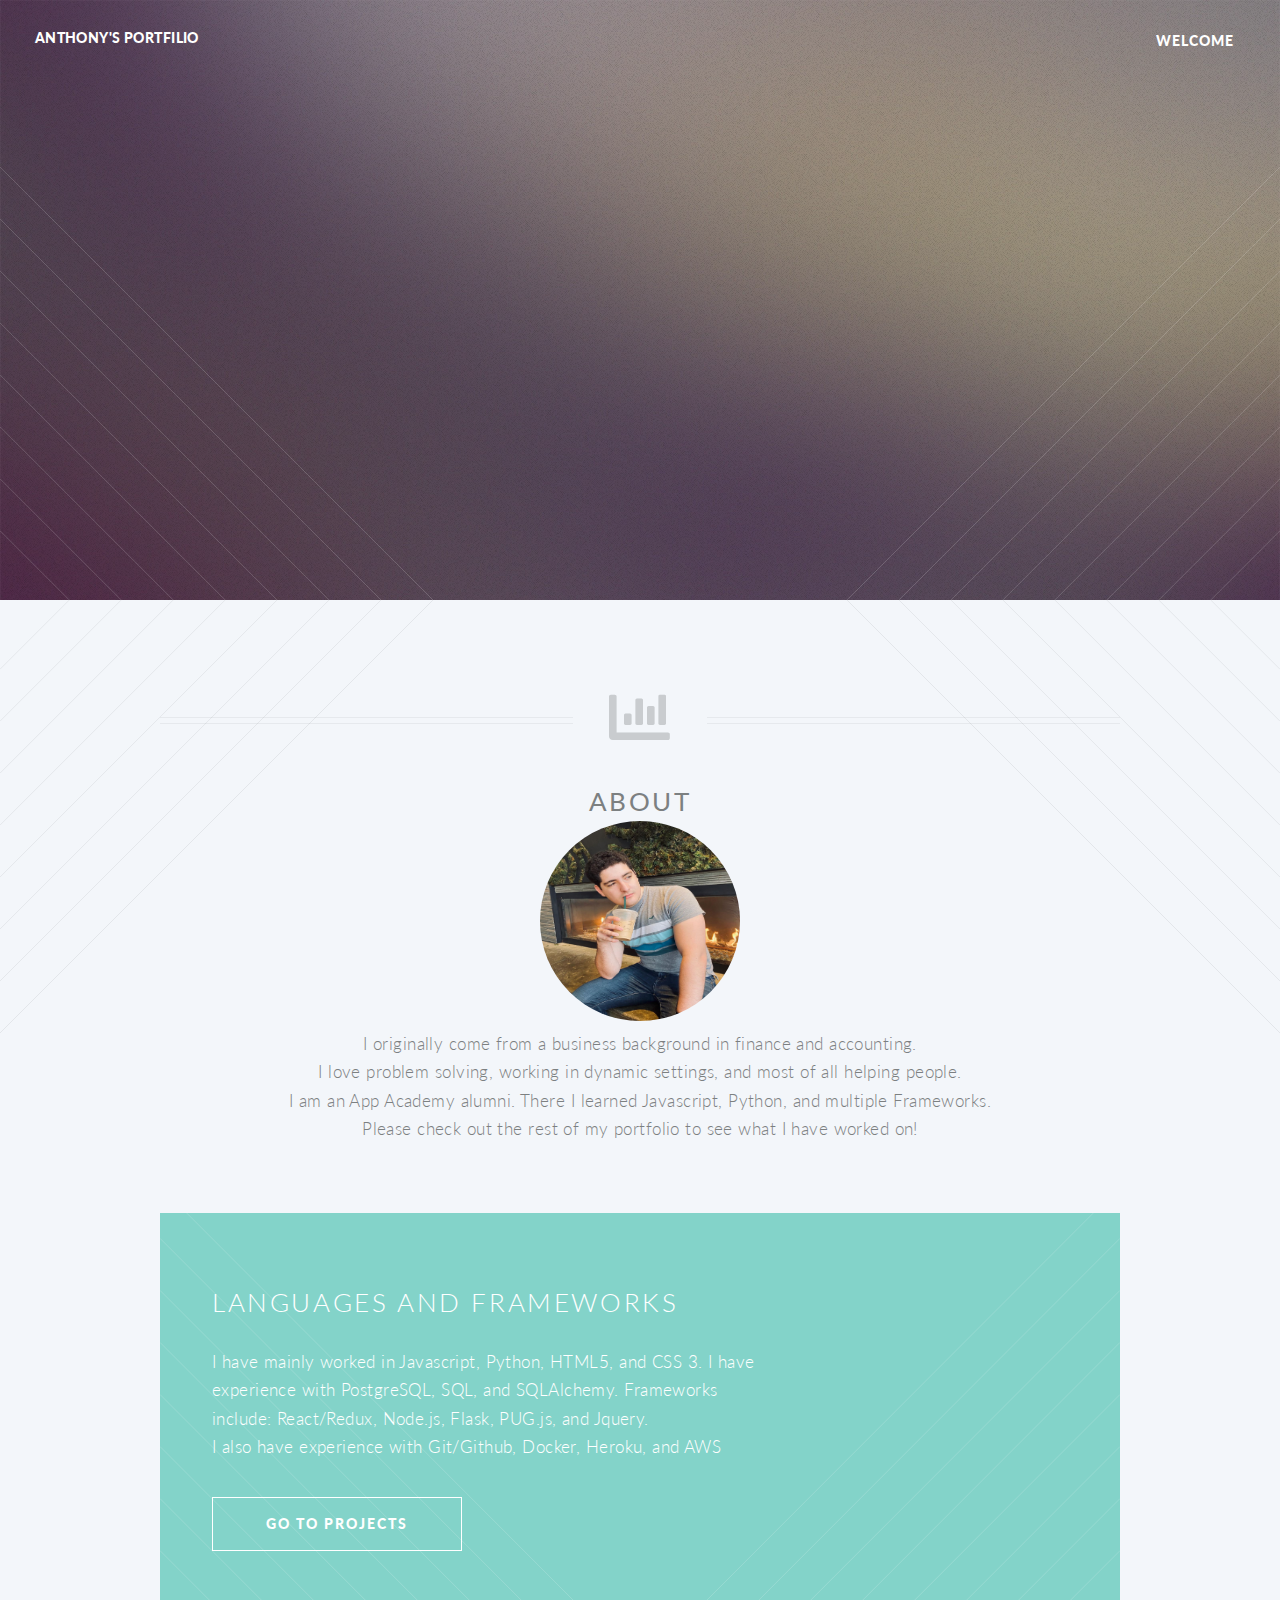
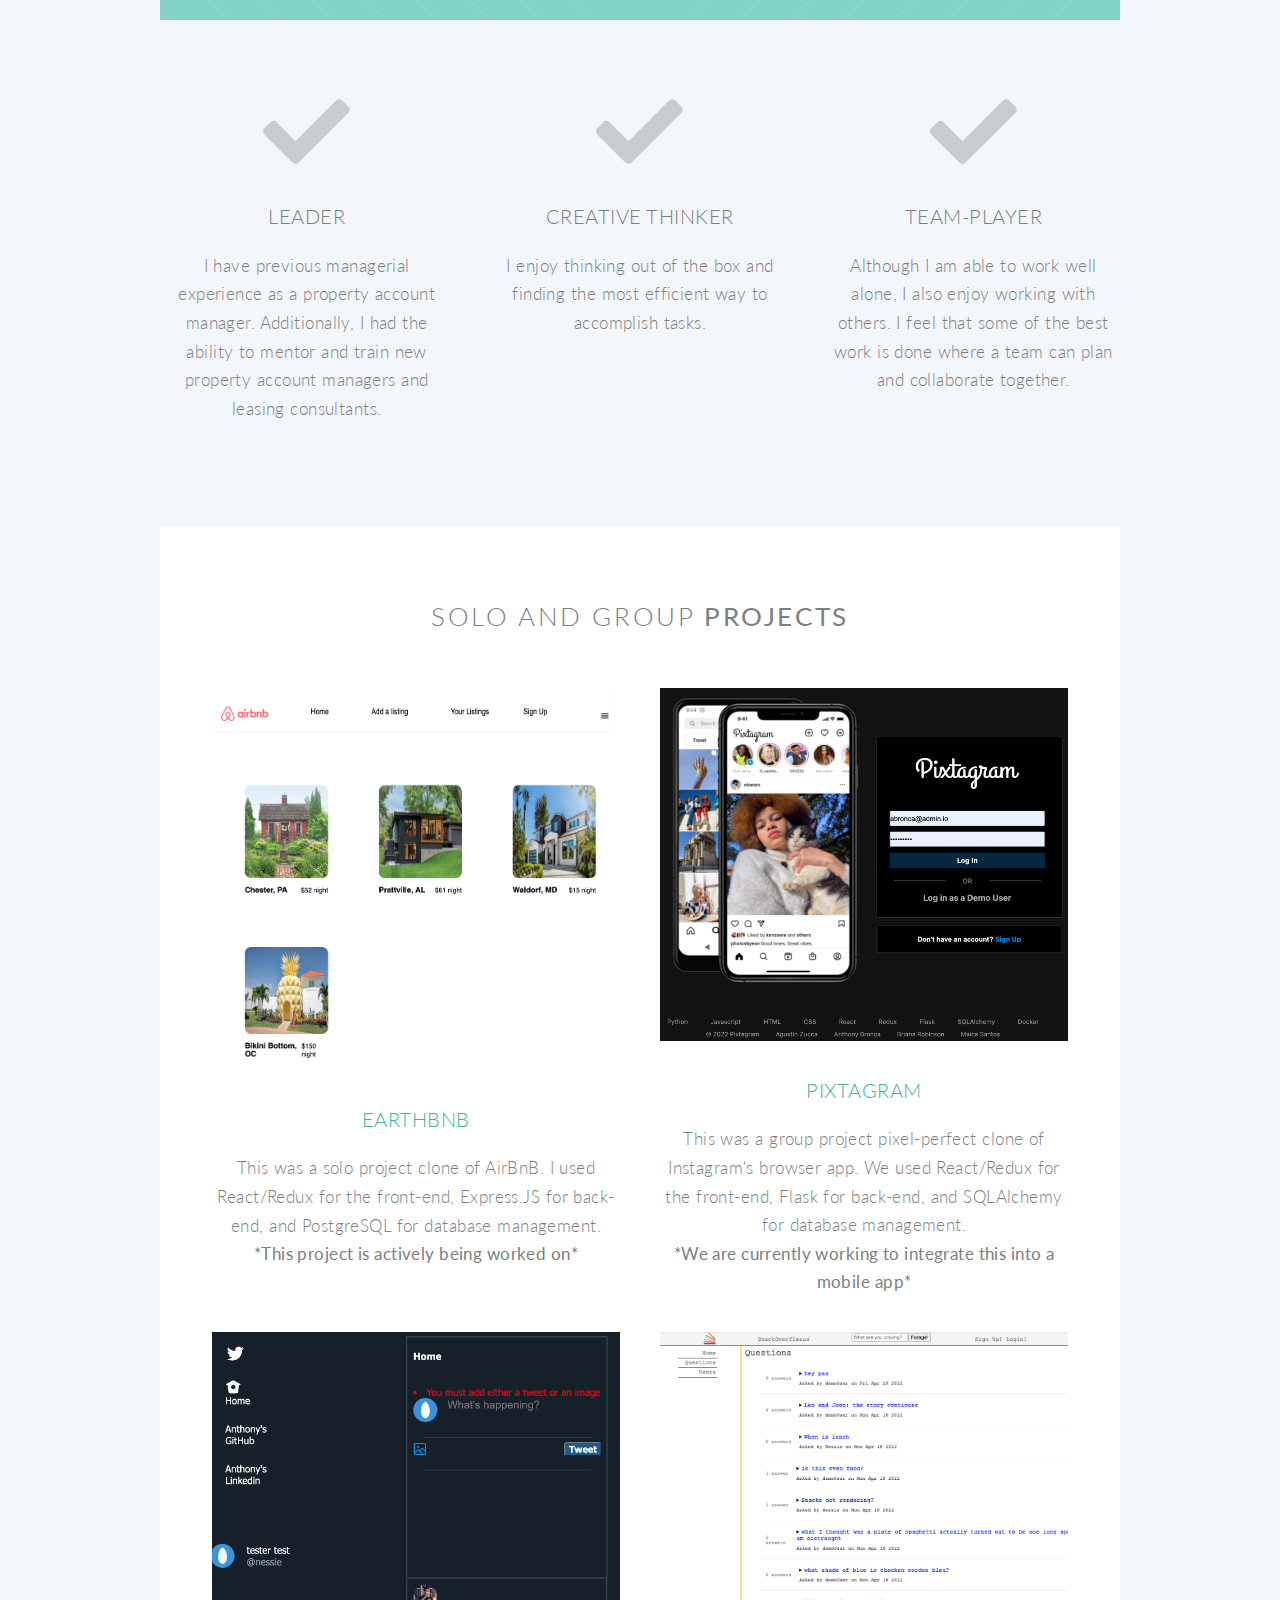
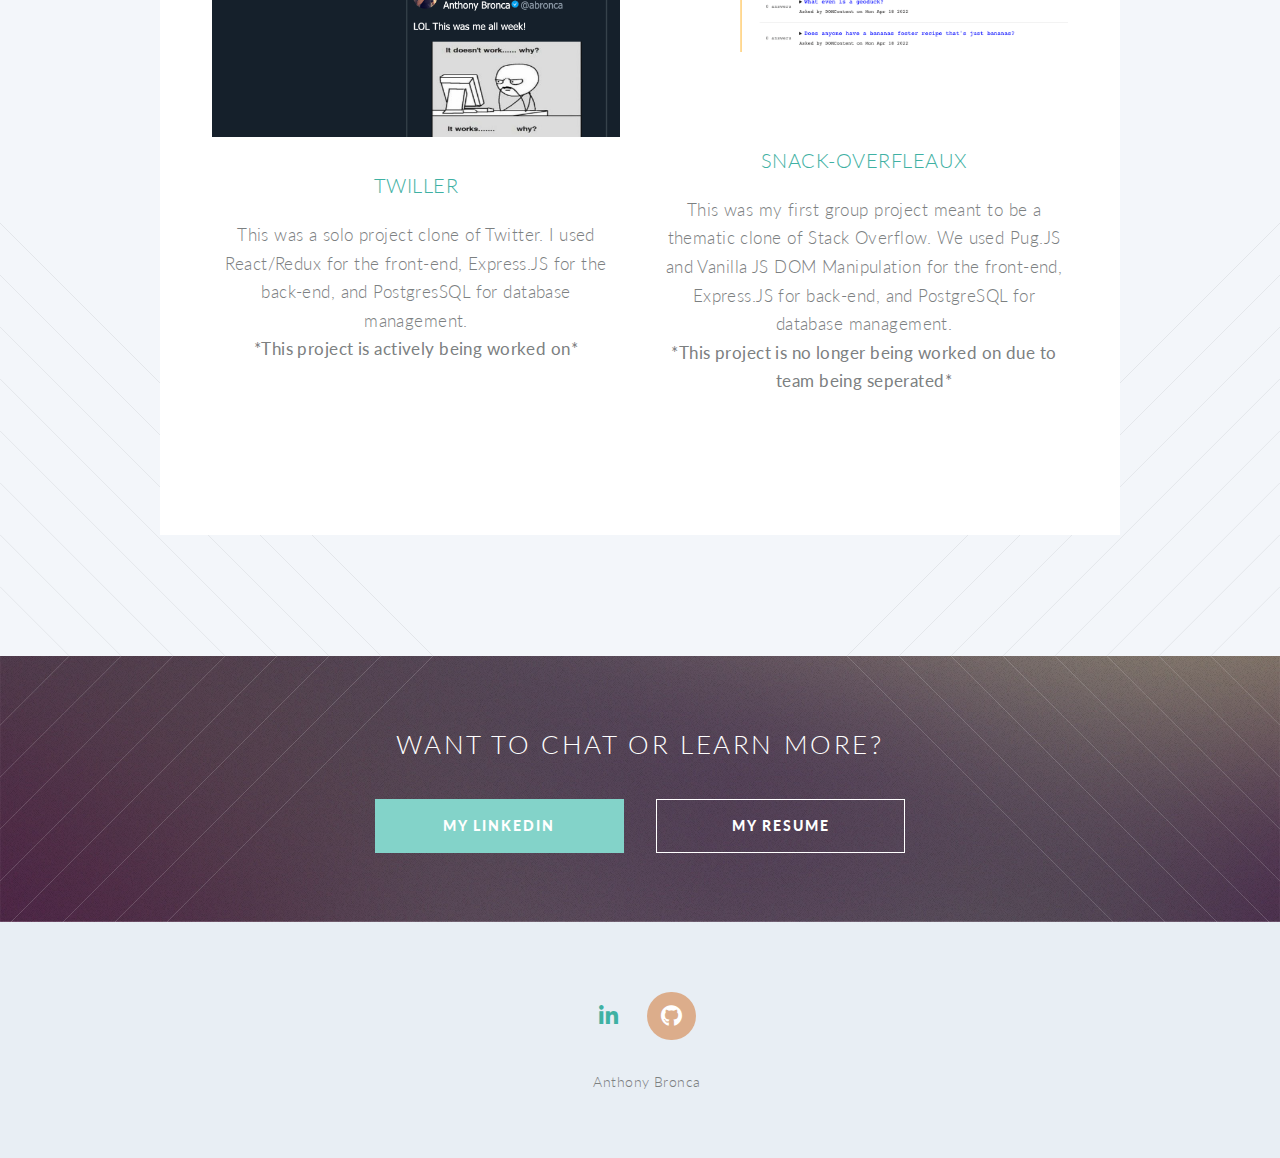
<file: index.html>
<!DOCTYPE HTML>
<!--
	Twenty by HTML5 UP
	html5up.net | @ajlkn
	Free for personal and commercial use under the CCA 3.0 license (html5up.net/license)
-->
<html lang="en">
	<head>
		<title>Anthony Bronca</title>
		<meta charset="utf-8" />
		<meta name="viewport" content="width=device-width, initial-scale=1, user-scalable=no" />
		<link rel="stylesheet" href="assets/css/main.css" />
		<link rel='short icon' href="images/favicon.png" type="image/png"/>
		<noscript><link rel="stylesheet" href="assets/css/noscript.css" /></noscript>
	</head>
	<body class="index is-preload">
		<div id="page-wrapper">

			<!-- Header -->
				<header id="header" class="alt">
					<h1 id="logo"><a href="index.html">Anthony's Portfilio</a></h1>
					<nav id="nav">
						<ul>
							<li class="current"><a href="index.html">Welcome</a></li>
							<!-- <li class="submenu">
								<a href="#">Layouts</a>
								<ul>
									<li><a href="left-sidebar.html">Left Sidebar</a></li>
									<li><a href="right-sidebar.html">Right Sidebar</a></li>
									<li><a href="no-sidebar.html">No Sidebar</a></li>
									<li><a href="contact.html">Contact</a></li>
									<li class="submenu">
										<a href="#">Submenu</a>
										<ul>
											<li><a href="#">Dolore Sed</a></li>
											<li><a href="#">Consequat</a></li>
											<li><a href="#">Lorem Magna</a></li>
											<li><a href="#">Sed Magna</a></li>
											<li><a href="#">Ipsum Nisl</a></li>
										</ul>
									</li> -->
								</ul>
							</li>
							<!-- <li><a href="#" class="button primary">Sign Up</a></li> -->
						</ul>
					</nav>
				</header>

			<!-- Banner -->
				<section id="banner">

					<!--
						".inner" is set up as an inline-block so it automatically expands
						in both directions to fit whatever's inside it. This means it won't
						automatically wrap lines, so be sure to use line breaks where
						appropriate (<br />).
					-->
					<div class="inner">

						<header>
							<h2>Anthony</h2>
						</header>
						<p><strong>Welcome!</strong> My name is
						<br />
						Anthony Bronca
						<br />
						this is my personal portfolio</p>
						<footer>
							<ul class="buttons stacked">
								<li><a href="#main" class="button fit scrolly">Check It Out</a></li>
							</ul>
						</footer>

					</div>

				</section>

			<!-- Main -->
				<article id="main">

					<header class="special container">
						<span class="icon solid fa-chart-bar"></span>
						<h2><strong>About</strong></h2>
						<img style="height: 200px; width: 200px; border-radius: 50%;" src="images/anthony-profile.png" alt="anthony-profile"/>
						<p>I originally come from a business background in finance and accounting.<br/>
							 I love problem solving, working in dynamic settings, and most of all helping people.
						<br />
						I am an App Academy alumni. There I learned Javascript, Python, and multiple Frameworks.
						<br />
						Please check out the rest of my portfolio to see what I have worked on!</p>
					</header>

					<!-- One -->
						<section class="wrapper style2 container special-alt">
							<div class="row gtr-50">
								<div class="col-8 col-12-narrower">

									<header>
										<h2>Languages and Frameworks</h2>
									<p>I have mainly worked in Javascript, Python, HTML5, and CSS 3. I have experience with PostgreSQL, SQL, and SQLAlchemy. Frameworks include: React/Redux, Node.js, Flask, PUG.js, and Jquery.<br />
										I also have experience with Git/Github, Docker, Heroku, and AWS</p>
									<footer>
										<ul class="buttons">
											<li><a href="#section-3" class="button">Go to Projects</a></li>
										</ul>
									</footer>

								</div>
								<div class="col-4 col-12-narrower imp-narrower">

									<!-- <ul class="featured-icons">
										<li><span class="icon solid fa-clock"><span class="label"></span></span></li>
										<li><span class="icon solid fa-volume-up"><span class="label">Feature 2</span></span></li>
										<li><span class="icon solid fa-laptop"><span class="label">Feature 3</span></span></li>
										<li><span class="icon solid fa-inbox"><span class="label">Feature 4</span></span></li>
										<li><span class="icon solid fa-lock"><span class="label">Feature 5</span></span></li>
										<li><span class="icon solid fa-cog"><span class="label">Feature 6</span></span></li>
									</ul> -->

								</div>
							</div>
						</section>

					<!-- Two -->
						<section class="wrapper style1 container special">
							<div class="row">
								<div class="col-4 col-12-narrower">

									<section>
										<span class="icon solid featured fa-check"></span>
										<header>
											<h3>Leader</h3>
										</header>
										<p>I have previous managerial experience as a property account manager. Additionally, I had the ability to mentor and train new property account managers and leasing consultants.</p>
									</section>

								</div>
								<div class="col-4 col-12-narrower">

									<section>
										<span class="icon solid featured fa-check"></span>
										<header>
											<h3>Creative Thinker</h3>
										</header>
										<p>I enjoy thinking out of the box and finding the most efficient way to accomplish tasks. </p>
									</section>

								</div>
								<div class="col-4 col-12-narrower">

									<section>
										<span class="icon solid featured fa-check"></span>
										<header>
											<h3>Team-Player</h3>
										</header>
										<p>Although I am able to work well alone, I also enjoy working with others. I feel that some of the best work is done where a team can plan and collaborate together.</p>
									</section>

								</div>
							</div>
						</section>

					<!-- Three -->
						<section class="wrapper style3 container special" id="section-3">

							<header class="major">
								<h2>Solo and Group <strong>Projects</strong></h2>
							</header>

							<div class="row">
								<div class="col-6 col-12-narrower">

									<section>
										<a href="https://w14-earthbnb.herokuapp.com/" class="image featured"><img src="images/earthbnb.png" alt="" /></a>
										<header>
											<a style='text-decoration: none;' href="https://w14-earthbnb.herokuapp.com/"><h3 >EarthBnB</h3></a>
										</header>
										<p>This was a solo project clone of AirBnB. I used React/Redux for the front-end, Express.JS for back-end, and PostgreSQL for database management. <br /> <strong>*This project is actively being worked on* </strong></p>
									</section>

								</div>
								<div class="col-6 col-12-narrower">

									<section>
										<a href="https://pixtagramapp.herokuapp.com/login" class="image featured"><img src="images/pixtagram.png" alt="" /></a>
										<header>
											<a href="https://pixtagramapp.herokuapp.com/login"><h3>Pixtagram</h3></a>
										</header>
										<p>This was a group project pixel-perfect clone of Instagram's browser app. We used React/Redux for the front-end, Flask for back-end, and SQLAlchemy for database management. <br /> <strong>*We are currently working to integrate this into a mobile app*</strong></p>
									</section>

								</div>
							</div>
							<div class="row">
								<div class="col-6 col-12-narrower">

									<section>
										<a href="https://twiller.herokuapp.com/tweets" class="image featured"><img src="images/twiller.png" alt="" /></a>
										<header>
											<a href="https://twiller.herokuapp.com/tweets"><h3>Twiller</h3></a>
										</header>
										<p>This was a solo project clone of Twitter. I used React/Redux for the front-end, Express.JS for the back-end, and PostgresSQL for database management. <br /><strong>*This project is actively being worked on* </strong></p>
									</section>

								</div>
								<div class="col-6 col-12-narrower">

									<section>
										<a href="https://snack-overfleaux.herokuapp.com/" class="image featured"><img src="images/snack-overflow.png" alt="" /></a>
										<header>
											<a href="https://snack-overfleaux.herokuapp.com/"><h3><br /> <br />Snack-Overfleaux</h3></a>
										</header>
										<p>This was my first group project meant to be a thematic clone of Stack Overflow. We used Pug.JS and Vanilla JS DOM Manipulation for the front-end, Express.JS for back-end, and PostgreSQL for database management. <br/> <strong>*This project is no longer being worked on due to team being seperated*</strong></p>
									</section>

								</div>
							</div>

							<footer class="major">
								<!-- <ul class="buttons">
									<li><a href="#" class="button">See More</a></li>
								</ul> -->
							</footer>

						</section>

				</article>

			<!-- CTA -->
				<section id="cta">

					<header>
						<h2>Want to chat or learn more?</h2>
					</header>
					<footer>
						<ul class="buttons">
							<li><a href="https://www.linkedin.com/in/anthonybronca/" class="button primary">My LinkedIn</a></li>
							<li><a href="https://docs.google.com/document/d/1PQ7_jBxDm7F871oa8teeUrq_JO94nnmwufrXVUs7qk8/edit?usp=sharing" class="button">My Resume</a></li>
						</ul>
					</footer>

				</section>

			<!-- Footer -->
				<footer id="footer">

					<ul class="icons">
						<li><a href="https://www.linkedin.com/in/anthonybronca/" class="icon brands circle fa-linkedin-in"><span class="label">LinkedIn</span></a></li>
						<li><a href="https://github.com/AnthonyBronca" class="icon brands circle fa-github"><span class="label">Github</span></a></li>
					</ul>

					<ul class="copyright">
						<li>Anthony Bronca</li>
					</ul>

				</footer>

		</div>

		<!-- Scripts -->
			<script src="assets/js/jquery.min.js"></script>
			<script src="assets/js/jquery.dropotron.min.js"></script>
			<script src="assets/js/jquery.scrolly.min.js"></script>
			<script src="assets/js/jquery.scrollex.min.js"></script>
			<script src="assets/js/browser.min.js"></script>
			<script src="assets/js/breakpoints.min.js"></script>
			<script src="assets/js/util.js"></script>
			<script src="assets/js/main.js"></script>

	</body>
</html>
</file>
<file: assets/css/noscript.css>
/*
	Twenty by HTML5 UP
	html5up.net | @ajlkn
	Free for personal and commercial use under the CCA 3.0 license (html5up.net/license)
*/

/* Banner */

	#banner .inner {
		opacity: 1;
	}
</file>
<file: assets/css/main.css>
@import url("fontawesome-all.min.css");
@import url("https://fonts.googleapis.com/css?family=Lato:300,400,900");

/*
	Twenty by HTML5 UP
	html5up.net | @ajlkn
	Free for personal and commercial use under the CCA 3.0 license (html5up.net/license)
*/

html, body, div, span, applet, object,
iframe, h1, h2, h3, h4, h5, h6, p, blockquote,
pre, a, abbr, acronym, address, big, cite,
code, del, dfn, em, img, ins, kbd, q, s, samp,
small, strike, strong, sub, sup, tt, var, b,
u, i, center, dl, dt, dd, ol, ul, li, fieldset,
form, label, legend, table, caption, tbody,
tfoot, thead, tr, th, td, article, aside,
canvas, details, embed, figure, figcaption,
footer, header, hgroup, menu, nav, output, ruby,
section, summary, time, mark, audio, video {
	margin: 0;
	padding: 0;
	border: 0;
	font-size: 100%;
	font: inherit;
	vertical-align: baseline;}

article, aside, details, figcaption, figure,
footer, header, hgroup, menu, nav, section {
	display: block;}

body {
	line-height: 1;
}

ol, ul {
	list-style: none;
}

blockquote, q {
	quotes: none;
}

	blockquote:before, blockquote:after, q:before, q:after {
		content: '';
		content: none;
	}

table {
	border-collapse: collapse;
	border-spacing: 0;
}

body {
	-webkit-text-size-adjust: none;
}

mark {
	background-color: transparent;
	color: inherit;
}

input::-moz-focus-inner {
	border: 0;
	padding: 0;
}

input, select, textarea {
	-moz-appearance: none;
	-webkit-appearance: none;
	-ms-appearance: none;
	appearance: none;
}

/* Basic */

	html {
		box-sizing: border-box;
	}

	*, *:before, *:after {
		box-sizing: inherit;
	}

	body {
		background: #f3f6fa;
	}

		body.is-preload *, body.is-preload *:before, body.is-preload *:after {
			-moz-animation: none !important;
			-webkit-animation: none !important;
			-ms-animation: none !important;
			animation: none !important;
			-moz-transition: none !important;
			-webkit-transition: none !important;
			-ms-transition: none !important;
			transition: none !important;
		}

	body, input, select, textarea {
		color: #7c8081;
		font-family: 'Lato', sans-serif;
		font-size: 15pt;
		font-weight: 300;
		letter-spacing: 0.025em;
		line-height: 1.75em;
	}

	a {
		-moz-transition: color 0.2s ease-in-out, border-color 0.2s ease-in-out, background-color 0.2s ease-in-out;
		-webkit-transition: color 0.2s ease-in-out, border-color 0.2s ease-in-out, background-color 0.2s ease-in-out;
		-ms-transition: color 0.2s ease-in-out, border-color 0.2s ease-in-out, background-color 0.2s ease-in-out;
		transition: color 0.2s ease-in-out, border-color 0.2s ease-in-out, background-color 0.2s ease-in-out;
		color: #3fb1a3;
		text-decoration: none;
		border-bottom: dotted 1px;
	}

		a:hover {
			border-bottom-color: transparent;
		}

	strong, b {
		font-weight: 400;
	}

	p, ul, ol, dl, table, blockquote {
		margin: 0 0 2em 0;
	}

	h1, h2, h3, h4, h5, h6 {
		color: inherit;
		font-weight: 300;
		line-height: 1.75em;
		margin-bottom: 1em;
		text-transform: uppercase;
	}

		h1 a, h2 a, h3 a, h4 a, h5 a, h6 a {
			color: inherit;
			text-decoration: none;
			border: 0;
		}

	h2 {
		font-size: 1.5em;
		letter-spacing: 0.1em;
	}

	h3 {
		font-size: 1.15em;
		letter-spacing: 0.025em;
	}

	sub {
		font-size: 0.8em;
		position: relative;
		top: 0.5em;
	}

	sup {
		font-size: 0.8em;
		position: relative;
		top: -0.5em;
	}

	hr {
		border-top: solid 1px rgba(124, 128, 129, 0.2);
		border: 0;
		margin-bottom: 1.5em;
	}

	blockquote {
		border-left: solid 0.5em rgba(124, 128, 129, 0.2);
		font-style: italic;
		padding: 1em 0 1em 2em;
	}

/* Container */

	.container {
		margin: 0 auto;
		max-width: 100%;
		width: 1400px;
	}

		.container.medium {
			width: 1050px;
		}

		@media screen and (max-width: 1680px) {

			.container {
				width: 1200px;
			}

				.container.medium {
					width: 900px;
				}

		}

		@media screen and (max-width: 1280px) {

			.container {
				width: 960px;
			}

				.container.medium {
					width: 735px;
				}

		}

		@media screen and (max-width: 980px) {

			.container {
				width: 95%;
			}

				.container.medium {
					width: 71.25%;
				}

		}

		@media screen and (max-width: 840px) {

			.container {
				width: 95%;
			}

				.container.medium {
					width: 95%;
				}

		}

		@media screen and (max-width: 736px) {

			.container {
				width: 100%;
			}

				.container.medium {
					width: 100%;
				}

		}

/* Row */

	.row {
		display: flex;
		flex-wrap: wrap;
		box-sizing: border-box;
		align-items: stretch;
	}

		.row > * {
			box-sizing: border-box;
		}

		.row.gtr-uniform > * > :last-child {
			margin-bottom: 0;
		}

		.row.aln-left {
			justify-content: flex-start;
		}

		.row.aln-center {
			justify-content: center;
		}

		.row.aln-right {
			justify-content: flex-end;
		}

		.row.aln-top {
			align-items: flex-start;
		}

		.row.aln-middle {
			align-items: center;
		}

		.row.aln-bottom {
			align-items: flex-end;
		}

		.row > .imp {
			order: -1;
		}

		.row > .col-1 {
			width: 8.33333%;
		}

		.row > .off-1 {
			margin-left: 8.33333%;
		}

		.row > .col-2 {
			width: 16.66667%;
		}

		.row > .off-2 {
			margin-left: 16.66667%;
		}

		.row > .col-3 {
			width: 25%;
		}

		.row > .off-3 {
			margin-left: 25%;
		}

		.row > .col-4 {
			width: 33.33333%;
		}

		.row > .off-4 {
			margin-left: 33.33333%;
		}

		.row > .col-5 {
			width: 41.66667%;
		}

		.row > .off-5 {
			margin-left: 41.66667%;
		}

		.row > .col-6 {
			width: 50%;
		}

		.row > .off-6 {
			margin-left: 50%;
		}

		.row > .col-7 {
			width: 58.33333%;
		}

		.row > .off-7 {
			margin-left: 58.33333%;
		}

		.row > .col-8 {
			width: 66.66667%;
		}

		.row > .off-8 {
			margin-left: 66.66667%;
		}

		.row > .col-9 {
			width: 75%;
		}

		.row > .off-9 {
			margin-left: 75%;
		}

		.row > .col-10 {
			width: 83.33333%;
		}

		.row > .off-10 {
			margin-left: 83.33333%;
		}

		.row > .col-11 {
			width: 91.66667%;
		}

		.row > .off-11 {
			margin-left: 91.66667%;
		}

		.row > .col-12 {
			width: 100%;
		}

		.row > .off-12 {
			margin-left: 100%;
		}

		.row.gtr-0 {
			margin-top: 0px;
			margin-left: 0px;
		}

			.row.gtr-0 > * {
				padding: 0px 0 0 0px;
			}

			.row.gtr-0.gtr-uniform {
				margin-top: 0px;
			}

				.row.gtr-0.gtr-uniform > * {
					padding-top: 0px;
				}

		.row.gtr-25 {
			margin-top: -12.5px;
			margin-left: -12.5px;
		}

			.row.gtr-25 > * {
				padding: 12.5px 0 0 12.5px;
			}

			.row.gtr-25.gtr-uniform {
				margin-top: -12.5px;
			}

				.row.gtr-25.gtr-uniform > * {
					padding-top: 12.5px;
				}

		.row.gtr-50 {
			margin-top: -25px;
			margin-left: -25px;
		}

			.row.gtr-50 > * {
				padding: 25px 0 0 25px;
			}

			.row.gtr-50.gtr-uniform {
				margin-top: -25px;
			}

				.row.gtr-50.gtr-uniform > * {
					padding-top: 25px;
				}

		.row {
			margin-top: -50px;
			margin-left: -50px;
		}

			.row > * {
				padding: 50px 0 0 50px;
			}

			.row.gtr-uniform {
				margin-top: -50px;
			}

				.row.gtr-uniform > * {
					padding-top: 50px;
				}

		.row.gtr-150 {
			margin-top: -75px;
			margin-left: -75px;
		}

			.row.gtr-150 > * {
				padding: 75px 0 0 75px;
			}

			.row.gtr-150.gtr-uniform {
				margin-top: -75px;
			}

				.row.gtr-150.gtr-uniform > * {
					padding-top: 75px;
				}

		.row.gtr-200 {
			margin-top: -100px;
			margin-left: -100px;
		}

			.row.gtr-200 > * {
				padding: 100px 0 0 100px;
			}

			.row.gtr-200.gtr-uniform {
				margin-top: -100px;
			}

				.row.gtr-200.gtr-uniform > * {
					padding-top: 100px;
				}

		@media screen and (max-width: 1680px) {

			.row {
				display: flex;
				flex-wrap: wrap;
				box-sizing: border-box;
				align-items: stretch;
			}

				.row > * {
					box-sizing: border-box;
				}

				.row.gtr-uniform > * > :last-child {
					margin-bottom: 0;
				}

				.row.aln-left {
					justify-content: flex-start;
				}

				.row.aln-center {
					justify-content: center;
				}

				.row.aln-right {
					justify-content: flex-end;
				}

				.row.aln-top {
					align-items: flex-start;
				}

				.row.aln-middle {
					align-items: center;
				}

				.row.aln-bottom {
					align-items: flex-end;
				}

				.row > .imp-wide {
					order: -1;
				}

				.row > .col-1-wide {
					width: 8.33333%;
				}

				.row > .off-1-wide {
					margin-left: 8.33333%;
				}

				.row > .col-2-wide {
					width: 16.66667%;
				}

				.row > .off-2-wide {
					margin-left: 16.66667%;
				}

				.row > .col-3-wide {
					width: 25%;
				}

				.row > .off-3-wide {
					margin-left: 25%;
				}

				.row > .col-4-wide {
					width: 33.33333%;
				}

				.row > .off-4-wide {
					margin-left: 33.33333%;
				}

				.row > .col-5-wide {
					width: 41.66667%;
				}

				.row > .off-5-wide {
					margin-left: 41.66667%;
				}

				.row > .col-6-wide {
					width: 50%;
				}

				.row > .off-6-wide {
					margin-left: 50%;
				}

				.row > .col-7-wide {
					width: 58.33333%;
				}

				.row > .off-7-wide {
					margin-left: 58.33333%;
				}

				.row > .col-8-wide {
					width: 66.66667%;
				}

				.row > .off-8-wide {
					margin-left: 66.66667%;
				}

				.row > .col-9-wide {
					width: 75%;
				}

				.row > .off-9-wide {
					margin-left: 75%;
				}

				.row > .col-10-wide {
					width: 83.33333%;
				}

				.row > .off-10-wide {
					margin-left: 83.33333%;
				}

				.row > .col-11-wide {
					width: 91.66667%;
				}

				.row > .off-11-wide {
					margin-left: 91.66667%;
				}

				.row > .col-12-wide {
					width: 100%;
				}

				.row > .off-12-wide {
					margin-left: 100%;
				}

				.row.gtr-0 {
					margin-top: 0px;
					margin-left: 0px;
				}

					.row.gtr-0 > * {
						padding: 0px 0 0 0px;
					}

					.row.gtr-0.gtr-uniform {
						margin-top: 0px;
					}

						.row.gtr-0.gtr-uniform > * {
							padding-top: 0px;
						}

				.row.gtr-25 {
					margin-top: -10px;
					margin-left: -10px;
				}

					.row.gtr-25 > * {
						padding: 10px 0 0 10px;
					}

					.row.gtr-25.gtr-uniform {
						margin-top: -10px;
					}

						.row.gtr-25.gtr-uniform > * {
							padding-top: 10px;
						}

				.row.gtr-50 {
					margin-top: -20px;
					margin-left: -20px;
				}

					.row.gtr-50 > * {
						padding: 20px 0 0 20px;
					}

					.row.gtr-50.gtr-uniform {
						margin-top: -20px;
					}

						.row.gtr-50.gtr-uniform > * {
							padding-top: 20px;
						}

				.row {
					margin-top: -40px;
					margin-left: -40px;
				}

					.row > * {
						padding: 40px 0 0 40px;
					}

					.row.gtr-uniform {
						margin-top: -40px;
					}

						.row.gtr-uniform > * {
							padding-top: 40px;
						}

				.row.gtr-150 {
					margin-top: -60px;
					margin-left: -60px;
				}

					.row.gtr-150 > * {
						padding: 60px 0 0 60px;
					}

					.row.gtr-150.gtr-uniform {
						margin-top: -60px;
					}

						.row.gtr-150.gtr-uniform > * {
							padding-top: 60px;
						}

				.row.gtr-200 {
					margin-top: -80px;
					margin-left: -80px;
				}

					.row.gtr-200 > * {
						padding: 80px 0 0 80px;
					}

					.row.gtr-200.gtr-uniform {
						margin-top: -80px;
					}

						.row.gtr-200.gtr-uniform > * {
							padding-top: 80px;
						}

		}

		@media screen and (max-width: 1280px) {

			.row {
				display: flex;
				flex-wrap: wrap;
				box-sizing: border-box;
				align-items: stretch;
			}

				.row > * {
					box-sizing: border-box;
				}

				.row.gtr-uniform > * > :last-child {
					margin-bottom: 0;
				}

				.row.aln-left {
					justify-content: flex-start;
				}

				.row.aln-center {
					justify-content: center;
				}

				.row.aln-right {
					justify-content: flex-end;
				}

				.row.aln-top {
					align-items: flex-start;
				}

				.row.aln-middle {
					align-items: center;
				}

				.row.aln-bottom {
					align-items: flex-end;
				}

				.row > .imp-normal {
					order: -1;
				}

				.row > .col-1-normal {
					width: 8.33333%;
				}

				.row > .off-1-normal {
					margin-left: 8.33333%;
				}

				.row > .col-2-normal {
					width: 16.66667%;
				}

				.row > .off-2-normal {
					margin-left: 16.66667%;
				}

				.row > .col-3-normal {
					width: 25%;
				}

				.row > .off-3-normal {
					margin-left: 25%;
				}

				.row > .col-4-normal {
					width: 33.33333%;
				}

				.row > .off-4-normal {
					margin-left: 33.33333%;
				}

				.row > .col-5-normal {
					width: 41.66667%;
				}

				.row > .off-5-normal {
					margin-left: 41.66667%;
				}

				.row > .col-6-normal {
					width: 50%;
				}

				.row > .off-6-normal {
					margin-left: 50%;
				}

				.row > .col-7-normal {
					width: 58.33333%;
				}

				.row > .off-7-normal {
					margin-left: 58.33333%;
				}

				.row > .col-8-normal {
					width: 66.66667%;
				}

				.row > .off-8-normal {
					margin-left: 66.66667%;
				}

				.row > .col-9-normal {
					width: 75%;
				}

				.row > .off-9-normal {
					margin-left: 75%;
				}

				.row > .col-10-normal {
					width: 83.33333%;
				}

				.row > .off-10-normal {
					margin-left: 83.33333%;
				}

				.row > .col-11-normal {
					width: 91.66667%;
				}

				.row > .off-11-normal {
					margin-left: 91.66667%;
				}

				.row > .col-12-normal {
					width: 100%;
				}

				.row > .off-12-normal {
					margin-left: 100%;
				}

				.row.gtr-0 {
					margin-top: 0px;
					margin-left: 0px;
				}

					.row.gtr-0 > * {
						padding: 0px 0 0 0px;
					}

					.row.gtr-0.gtr-uniform {
						margin-top: 0px;
					}

						.row.gtr-0.gtr-uniform > * {
							padding-top: 0px;
						}

				.row.gtr-25 {
					margin-top: -10px;
					margin-left: -10px;
				}

					.row.gtr-25 > * {
						padding: 10px 0 0 10px;
					}

					.row.gtr-25.gtr-uniform {
						margin-top: -10px;
					}

						.row.gtr-25.gtr-uniform > * {
							padding-top: 10px;
						}

				.row.gtr-50 {
					margin-top: -20px;
					margin-left: -20px;
				}

					.row.gtr-50 > * {
						padding: 20px 0 0 20px;
					}

					.row.gtr-50.gtr-uniform {
						margin-top: -20px;
					}

						.row.gtr-50.gtr-uniform > * {
							padding-top: 20px;
						}

				.row {
					margin-top: -40px;
					margin-left: -40px;
				}

					.row > * {
						padding: 40px 0 0 40px;
					}

					.row.gtr-uniform {
						margin-top: -40px;
					}

						.row.gtr-uniform > * {
							padding-top: 40px;
						}

				.row.gtr-150 {
					margin-top: -60px;
					margin-left: -60px;
				}

					.row.gtr-150 > * {
						padding: 60px 0 0 60px;
					}

					.row.gtr-150.gtr-uniform {
						margin-top: -60px;
					}

						.row.gtr-150.gtr-uniform > * {
							padding-top: 60px;
						}

				.row.gtr-200 {
					margin-top: -80px;
					margin-left: -80px;
				}

					.row.gtr-200 > * {
						padding: 80px 0 0 80px;
					}

					.row.gtr-200.gtr-uniform {
						margin-top: -80px;
					}

						.row.gtr-200.gtr-uniform > * {
							padding-top: 80px;
						}

		}

		@media screen and (max-width: 980px) {

			.row {
				display: flex;
				flex-wrap: wrap;
				box-sizing: border-box;
				align-items: stretch;
			}

				.row > * {
					box-sizing: border-box;
				}

				.row.gtr-uniform > * > :last-child {
					margin-bottom: 0;
				}

				.row.aln-left {
					justify-content: flex-start;
				}

				.row.aln-center {
					justify-content: center;
				}

				.row.aln-right {
					justify-content: flex-end;
				}

				.row.aln-top {
					align-items: flex-start;
				}

				.row.aln-middle {
					align-items: center;
				}

				.row.aln-bottom {
					align-items: flex-end;
				}

				.row > .imp-narrow {
					order: -1;
				}

				.row > .col-1-narrow {
					width: 8.33333%;
				}

				.row > .off-1-narrow {
					margin-left: 8.33333%;
				}

				.row > .col-2-narrow {
					width: 16.66667%;
				}

				.row > .off-2-narrow {
					margin-left: 16.66667%;
				}

				.row > .col-3-narrow {
					width: 25%;
				}

				.row > .off-3-narrow {
					margin-left: 25%;
				}

				.row > .col-4-narrow {
					width: 33.33333%;
				}

				.row > .off-4-narrow {
					margin-left: 33.33333%;
				}

				.row > .col-5-narrow {
					width: 41.66667%;
				}

				.row > .off-5-narrow {
					margin-left: 41.66667%;
				}

				.row > .col-6-narrow {
					width: 50%;
				}

				.row > .off-6-narrow {
					margin-left: 50%;
				}

				.row > .col-7-narrow {
					width: 58.33333%;
				}

				.row > .off-7-narrow {
					margin-left: 58.33333%;
				}

				.row > .col-8-narrow {
					width: 66.66667%;
				}

				.row > .off-8-narrow {
					margin-left: 66.66667%;
				}

				.row > .col-9-narrow {
					width: 75%;
				}

				.row > .off-9-narrow {
					margin-left: 75%;
				}

				.row > .col-10-narrow {
					width: 83.33333%;
				}

				.row > .off-10-narrow {
					margin-left: 83.33333%;
				}

				.row > .col-11-narrow {
					width: 91.66667%;
				}

				.row > .off-11-narrow {
					margin-left: 91.66667%;
				}

				.row > .col-12-narrow {
					width: 100%;
				}

				.row > .off-12-narrow {
					margin-left: 100%;
				}

				.row.gtr-0 {
					margin-top: 0px;
					margin-left: 0px;
				}

					.row.gtr-0 > * {
						padding: 0px 0 0 0px;
					}

					.row.gtr-0.gtr-uniform {
						margin-top: 0px;
					}

						.row.gtr-0.gtr-uniform > * {
							padding-top: 0px;
						}

				.row.gtr-25 {
					margin-top: -7.5px;
					margin-left: -7.5px;
				}

					.row.gtr-25 > * {
						padding: 7.5px 0 0 7.5px;
					}

					.row.gtr-25.gtr-uniform {
						margin-top: -7.5px;
					}

						.row.gtr-25.gtr-uniform > * {
							padding-top: 7.5px;
						}

				.row.gtr-50 {
					margin-top: -15px;
					margin-left: -15px;
				}

					.row.gtr-50 > * {
						padding: 15px 0 0 15px;
					}

					.row.gtr-50.gtr-uniform {
						margin-top: -15px;
					}

						.row.gtr-50.gtr-uniform > * {
							padding-top: 15px;
						}

				.row {
					margin-top: -30px;
					margin-left: -30px;
				}

					.row > * {
						padding: 30px 0 0 30px;
					}

					.row.gtr-uniform {
						margin-top: -30px;
					}

						.row.gtr-uniform > * {
							padding-top: 30px;
						}

				.row.gtr-150 {
					margin-top: -45px;
					margin-left: -45px;
				}

					.row.gtr-150 > * {
						padding: 45px 0 0 45px;
					}

					.row.gtr-150.gtr-uniform {
						margin-top: -45px;
					}

						.row.gtr-150.gtr-uniform > * {
							padding-top: 45px;
						}

				.row.gtr-200 {
					margin-top: -60px;
					margin-left: -60px;
				}

					.row.gtr-200 > * {
						padding: 60px 0 0 60px;
					}

					.row.gtr-200.gtr-uniform {
						margin-top: -60px;
					}

						.row.gtr-200.gtr-uniform > * {
							padding-top: 60px;
						}

		}

		@media screen and (max-width: 840px) {

			.row {
				display: flex;
				flex-wrap: wrap;
				box-sizing: border-box;
				align-items: stretch;
			}

				.row > * {
					box-sizing: border-box;
				}

				.row.gtr-uniform > * > :last-child {
					margin-bottom: 0;
				}

				.row.aln-left {
					justify-content: flex-start;
				}

				.row.aln-center {
					justify-content: center;
				}

				.row.aln-right {
					justify-content: flex-end;
				}

				.row.aln-top {
					align-items: flex-start;
				}

				.row.aln-middle {
					align-items: center;
				}

				.row.aln-bottom {
					align-items: flex-end;
				}

				.row > .imp-narrower {
					order: -1;
				}

				.row > .col-1-narrower {
					width: 8.33333%;
				}

				.row > .off-1-narrower {
					margin-left: 8.33333%;
				}

				.row > .col-2-narrower {
					width: 16.66667%;
				}

				.row > .off-2-narrower {
					margin-left: 16.66667%;
				}

				.row > .col-3-narrower {
					width: 25%;
				}

				.row > .off-3-narrower {
					margin-left: 25%;
				}

				.row > .col-4-narrower {
					width: 33.33333%;
				}

				.row > .off-4-narrower {
					margin-left: 33.33333%;
				}

				.row > .col-5-narrower {
					width: 41.66667%;
				}

				.row > .off-5-narrower {
					margin-left: 41.66667%;
				}

				.row > .col-6-narrower {
					width: 50%;
				}

				.row > .off-6-narrower {
					margin-left: 50%;
				}

				.row > .col-7-narrower {
					width: 58.33333%;
				}

				.row > .off-7-narrower {
					margin-left: 58.33333%;
				}

				.row > .col-8-narrower {
					width: 66.66667%;
				}

				.row > .off-8-narrower {
					margin-left: 66.66667%;
				}

				.row > .col-9-narrower {
					width: 75%;
				}

				.row > .off-9-narrower {
					margin-left: 75%;
				}

				.row > .col-10-narrower {
					width: 83.33333%;
				}

				.row > .off-10-narrower {
					margin-left: 83.33333%;
				}

				.row > .col-11-narrower {
					width: 91.66667%;
				}

				.row > .off-11-narrower {
					margin-left: 91.66667%;
				}

				.row > .col-12-narrower {
					width: 100%;
				}

				.row > .off-12-narrower {
					margin-left: 100%;
				}

				.row.gtr-0 {
					margin-top: 0px;
					margin-left: 0px;
				}

					.row.gtr-0 > * {
						padding: 0px 0 0 0px;
					}

					.row.gtr-0.gtr-uniform {
						margin-top: 0px;
					}

						.row.gtr-0.gtr-uniform > * {
							padding-top: 0px;
						}

				.row.gtr-25 {
					margin-top: -7.5px;
					margin-left: -7.5px;
				}

					.row.gtr-25 > * {
						padding: 7.5px 0 0 7.5px;
					}

					.row.gtr-25.gtr-uniform {
						margin-top: -7.5px;
					}

						.row.gtr-25.gtr-uniform > * {
							padding-top: 7.5px;
						}

				.row.gtr-50 {
					margin-top: -15px;
					margin-left: -15px;
				}

					.row.gtr-50 > * {
						padding: 15px 0 0 15px;
					}

					.row.gtr-50.gtr-uniform {
						margin-top: -15px;
					}

						.row.gtr-50.gtr-uniform > * {
							padding-top: 15px;
						}

				.row {
					margin-top: -30px;
					margin-left: -30px;
				}

					.row > * {
						padding: 30px 0 0 30px;
					}

					.row.gtr-uniform {
						margin-top: -30px;
					}

						.row.gtr-uniform > * {
							padding-top: 30px;
						}

				.row.gtr-150 {
					margin-top: -45px;
					margin-left: -45px;
				}

					.row.gtr-150 > * {
						padding: 45px 0 0 45px;
					}

					.row.gtr-150.gtr-uniform {
						margin-top: -45px;
					}

						.row.gtr-150.gtr-uniform > * {
							padding-top: 45px;
						}

				.row.gtr-200 {
					margin-top: -60px;
					margin-left: -60px;
				}

					.row.gtr-200 > * {
						padding: 60px 0 0 60px;
					}

					.row.gtr-200.gtr-uniform {
						margin-top: -60px;
					}

						.row.gtr-200.gtr-uniform > * {
							padding-top: 60px;
						}

		}

		@media screen and (max-width: 736px) {

			.row {
				display: flex;
				flex-wrap: wrap;
				box-sizing: border-box;
				align-items: stretch;
			}

				.row > * {
					box-sizing: border-box;
				}

				.row.gtr-uniform > * > :last-child {
					margin-bottom: 0;
				}

				.row.aln-left {
					justify-content: flex-start;
				}

				.row.aln-center {
					justify-content: center;
				}

				.row.aln-right {
					justify-content: flex-end;
				}

				.row.aln-top {
					align-items: flex-start;
				}

				.row.aln-middle {
					align-items: center;
				}

				.row.aln-bottom {
					align-items: flex-end;
				}

				.row > .imp-mobile {
					order: -1;
				}

				.row > .col-1-mobile {
					width: 8.33333%;
				}

				.row > .off-1-mobile {
					margin-left: 8.33333%;
				}

				.row > .col-2-mobile {
					width: 16.66667%;
				}

				.row > .off-2-mobile {
					margin-left: 16.66667%;
				}

				.row > .col-3-mobile {
					width: 25%;
				}

				.row > .off-3-mobile {
					margin-left: 25%;
				}

				.row > .col-4-mobile {
					width: 33.33333%;
				}

				.row > .off-4-mobile {
					margin-left: 33.33333%;
				}

				.row > .col-5-mobile {
					width: 41.66667%;
				}

				.row > .off-5-mobile {
					margin-left: 41.66667%;
				}

				.row > .col-6-mobile {
					width: 50%;
				}

				.row > .off-6-mobile {
					margin-left: 50%;
				}

				.row > .col-7-mobile {
					width: 58.33333%;
				}

				.row > .off-7-mobile {
					margin-left: 58.33333%;
				}

				.row > .col-8-mobile {
					width: 66.66667%;
				}

				.row > .off-8-mobile {
					margin-left: 66.66667%;
				}

				.row > .col-9-mobile {
					width: 75%;
				}

				.row > .off-9-mobile {
					margin-left: 75%;
				}

				.row > .col-10-mobile {
					width: 83.33333%;
				}

				.row > .off-10-mobile {
					margin-left: 83.33333%;
				}

				.row > .col-11-mobile {
					width: 91.66667%;
				}

				.row > .off-11-mobile {
					margin-left: 91.66667%;
				}

				.row > .col-12-mobile {
					width: 100%;
				}

				.row > .off-12-mobile {
					margin-left: 100%;
				}

				.row.gtr-0 {
					margin-top: 0px;
					margin-left: 0px;
				}

					.row.gtr-0 > * {
						padding: 0px 0 0 0px;
					}

					.row.gtr-0.gtr-uniform {
						margin-top: 0px;
					}

						.row.gtr-0.gtr-uniform > * {
							padding-top: 0px;
						}

				.row.gtr-25 {
					margin-top: -7.5px;
					margin-left: -7.5px;
				}

					.row.gtr-25 > * {
						padding: 7.5px 0 0 7.5px;
					}

					.row.gtr-25.gtr-uniform {
						margin-top: -7.5px;
					}

						.row.gtr-25.gtr-uniform > * {
							padding-top: 7.5px;
						}

				.row.gtr-50 {
					margin-top: -15px;
					margin-left: -15px;
				}

					.row.gtr-50 > * {
						padding: 15px 0 0 15px;
					}

					.row.gtr-50.gtr-uniform {
						margin-top: -15px;
					}

						.row.gtr-50.gtr-uniform > * {
							padding-top: 15px;
						}

				.row {
					margin-top: -30px;
					margin-left: -30px;
				}

					.row > * {
						padding: 30px 0 0 30px;
					}

					.row.gtr-uniform {
						margin-top: -30px;
					}

						.row.gtr-uniform > * {
							padding-top: 30px;
						}

				.row.gtr-150 {
					margin-top: -45px;
					margin-left: -45px;
				}

					.row.gtr-150 > * {
						padding: 45px 0 0 45px;
					}

					.row.gtr-150.gtr-uniform {
						margin-top: -45px;
					}

						.row.gtr-150.gtr-uniform > * {
							padding-top: 45px;
						}

				.row.gtr-200 {
					margin-top: -60px;
					margin-left: -60px;
				}

					.row.gtr-200 > * {
						padding: 60px 0 0 60px;
					}

					.row.gtr-200.gtr-uniform {
						margin-top: -60px;
					}

						.row.gtr-200.gtr-uniform > * {
							padding-top: 60px;
						}

		}

/* Section/Article */

	section.special, article.special {
		text-align: center;
	}

	header.major {
		padding-bottom: 2em;
	}

	header.special {
		margin-bottom: 5em;
		padding-top: 7em;
		position: relative;
		text-align: center;
	}

		header.special:before, header.special:after {
			border-bottom: solid 1.5px;
			border-top: solid 1.5px;
			content: '';
			height: 7px;
			opacity: 0.1;
			position: absolute;
			top: 1.75em;
			width: 43%;
		}

		header.special:before {
			left: 0;
		}

		header.special:after {
			right: 0;
		}

		header.special h2 {
			margin-bottom: 0;
		}

		header.special h2 + p {
			margin-bottom: 0;
			padding-top: 1.5em;
		}

		header.special .icon {
			cursor: default;
			height: 7em;
			left: 0;
			position: absolute;
			text-align: center;
			top: 1em;
			width: 100%;
		}

			header.special .icon:before {
				font-size: 3.5em;
				opacity: 0.35;
			}

	footer > :last-child {
		margin-bottom: 0;
	}

	footer.major {
		padding-top: 3em;
	}

/* Form */

	input[type="text"],
	input[type="password"],
	input[type="email"],
	textarea {
		-moz-transition: background-color 0.2s ease-in-out, border-color 0.2s ease-in-out;
		-webkit-transition: background-color 0.2s ease-in-out, border-color 0.2s ease-in-out;
		-ms-transition: background-color 0.2s ease-in-out, border-color 0.2s ease-in-out;
		transition: background-color 0.2s ease-in-out, border-color 0.2s ease-in-out;
		-moz-appearance: none;
		-webkit-appearance: none;
		-ms-appearance: none;
		appearance: none;
		background: none;
		border: solid 1px rgba(124, 128, 129, 0.2);
		border-radius: 0;
		color: inherit;
		display: block;
		padding: 0.75em;
		text-decoration: none;
		width: 100%;
		outline: 0;
	}

		input[type="text"]:focus,
		input[type="password"]:focus,
		input[type="email"]:focus,
		textarea:focus {
			border-color: #83d3c9;
		}

	input[type="text"],
	input[type="password"],
	input[type="email"] {
		line-height: 1em;
	}

	::-webkit-input-placeholder {
		color: inherit;
		opacity: 0.5;
		position: relative;
		top: 3px;
	}

	:-moz-placeholder {
		color: inherit;
		opacity: 0.5;
	}

	::-moz-placeholder {
		color: inherit;
		opacity: 0.5;
	}

	:-ms-input-placeholder {
		color: inherit;
		opacity: 0.5;
	}

/* Image */

	.image {
		border: 0;
		position: relative;
	}

		.image:before {
			/* background: url("images/overlay.png"); */
			content: '';
			height: 100%;
			left: 0;
			position: absolute;
			top: 0;
			width: 100%;
		}

		.image.fit {
			display: block;
		}

			.image.fit img {
				display: block;
				width: 100%;
			}

		.image.featured {
			display: block;
			margin: 0 0 2em 0;
		}

			.image.featured img {
				display: block;
				width: 100%;
			}

/* Icon */

	.icon {
		text-decoration: none;
		position: relative;
	}

		.icon:before {
			-moz-osx-font-smoothing: grayscale;
			-webkit-font-smoothing: antialiased;
			display: inline-block;
			font-style: normal;
			font-variant: normal;
			text-rendering: auto;
			line-height: 1;
			text-transform: none !important;
			font-family: 'Font Awesome 5 Free';
			font-weight: 400;
		}

		.icon.solid:before {
			font-weight: 900;
		}

		.icon:before {
			line-height: inherit;
		}

		.icon.brands:before {
			font-family: 'Font Awesome 5 Brands';
		}

		.icon.circle {
			-moz-transition: all 0.2s ease-in-out;
			-webkit-transition: all 0.2s ease-in-out;
			-ms-transition: all 0.2s ease-in-out;
			transition: all 0.2s ease-in-out;
			border: 0;
			border-radius: 100%;
			display: inline-block;
			font-size: 1.25em;
			height: 2.25em;
			left: 0;
			line-height: 2.25em;
			text-align: center;
			text-decoration: none;
			top: 0;
			width: 2.25em;
		}

			.icon.circle:hover {
				top: -0.2em;
			}

			.icon.circle.fa-twitter {
				background: #70aecd;
				color: #fff;
			}

				.icon.circle.fa-twitter:hover {
					background: #7fb7d2;
				}

			.icon.circle.fa-facebook-f {
				background: #7490c3;
				color: #fff;
			}

				.icon.circle.fa-facebook-f:hover {
					background: #829bc9;
				}

			.icon.circle.fa-google-plus-g {
				background: #db6b67;
				color: #fff;
			}

				.icon.circle.fa-google-plus-g:hover {
					background: #df7b77;
				}

			.icon.circle.fa-github {
				background: #dcad8b;
				color: #fff;
			}

				.icon.circle.fa-github:hover {
					background: #e1b89b;
				}

			.icon.circle.fa-dribbble {
				background: #da83ae;
				color: #fff;
			}

				.icon.circle.fa-dribbble:hover {
					background: #df93b8;
				}

		.icon.featured {
			cursor: default;
			display: block;
			margin: 0 0 1.5em 0;
			opacity: 0.35;
			text-align: center;
		}

			.icon.featured:before {
				font-size: 5em;
				line-height: 1em;
			}

		.icon > .label {
			display: none;
		}

/* List */

	ol {
		list-style: decimal;
		padding-left: 1.25em;
	}

		ol li {
			padding-left: 0.25em;
		}

	ul {
		list-style: disc;
		padding-left: 1em;
	}

		ul li {
			padding-left: 0.5em;
		}

/* Icons */

	ul.icons {
		list-style: none;
		padding-left: 0;
		cursor: default;
	}

		ul.icons li {
			display: inline-block;
			line-height: 1em;
			padding-left: 0.5em;
		}

			ul.icons li:first-child {
				padding-left: 0;
			}

/* Featured Icons */

	ul.featured-icons {
		cursor: default;
		margin: -0.75em 0 0 0;
		opacity: 0.35;
		overflow: hidden;
		position: relative;
		list-style: none;
		padding-left: 0;
	}

		ul.featured-icons li {
			display: block;
			float: left;
			text-align: center;
			width: 50%;
			padding-left: 0;
			margin-bottom: 1em;
		}

			ul.featured-icons li .icon {
				display: inline-block;
				font-size: 5.5em;
				height: 1em;
				line-height: 1.5em;
				width: 1em;
			}

/* Buttons */

	ul.buttons {
		cursor: default;
		list-style: none;
		padding-left: 0;
	}

		ul.buttons:last-child {
			margin-bottom: 0;
		}

		ul.buttons li {
			display: inline-block;
			padding: 0 0 0 1.5em;
		}

			ul.buttons li:first-child {
				padding: 0;
			}

		ul.buttons.stacked li {
			display: block;
			padding: 1.5em 0 0 0;
		}

			ul.buttons.stacked li:first-child {
				padding: 0;
			}

/* Table */

	table {
		width: 100%;
	}

		table.default {
			width: 100%;
		}

			table.default tbody tr {
				border-bottom: solid 1px rgba(124, 128, 129, 0.2);
			}

			table.default td {
				padding: 0.5em 1em 0.5em 1em;
			}

			table.default th {
				font-weight: 400;
				padding: 0.5em 1em 0.5em 1em;
				text-align: left;
			}

			table.default thead {
				background: #7c8081;
				color: #fff;
			}

/* Button */

	input[type="button"],
	input[type="submit"],
	input[type="reset"],
	button,
	.button {
		-moz-appearance: none;
		-webkit-appearance: none;
		-ms-appearance: none;
		appearance: none;
		-moz-transition: color 0.2s ease-in-out, border-color 0.2s ease-in-out, background-color 0.2s ease-in-out;
		-webkit-transition: color 0.2s ease-in-out, border-color 0.2s ease-in-out, background-color 0.2s ease-in-out;
		-ms-transition: color 0.2s ease-in-out, border-color 0.2s ease-in-out, background-color 0.2s ease-in-out;
		transition: color 0.2s ease-in-out, border-color 0.2s ease-in-out, background-color 0.2s ease-in-out;
		background: none;
		border: solid 1px;
		border-radius: 0;
		color: inherit;
		cursor: pointer;
		display: inline-block;
		font-size: 0.8em;
		font-weight: 900;
		letter-spacing: 2px;
		min-width: 18em;
		padding: 0 0.75em;
		line-height: 3.75em;
		text-align: center;
		text-decoration: none;
		text-transform: uppercase;
	}

		input[type="button"]:hover,
		input[type="submit"]:hover,
		input[type="reset"]:hover,
		button:hover,
		.button:hover {
			background: rgba(188, 202, 206, 0.15);
			border-color: inherit;
		}

		input[type="button"].primary,
		input[type="submit"].primary,
		input[type="reset"].primary,
		button.primary,
		.button.primary {
			background: #83d3c9;
			border-color: #83d3c9;
			color: #fff !important;
		}

			input[type="button"].primary:hover,
			input[type="submit"].primary:hover,
			input[type="reset"].primary:hover,
			button.primary:hover,
			.button.primary:hover {
				background: #96dad1 !important;
				border-color: #96dad1 !important;
			}

		input[type="button"].fit,
		input[type="submit"].fit,
		input[type="reset"].fit,
		button.fit,
		.button.fit {
			width: 100%;
		}

		input[type="button"].small,
		input[type="submit"].small,
		input[type="reset"].small,
		button.small,
		.button.small {
			font-size: 0.7em;
			min-width: 14em;
			padding: 0.5em 0;
		}

/* Wrapper */

	.wrapper {
		margin-bottom: 5em;
		padding: 5em;
	}

		.wrapper.style1 {
			padding: 0;
		}

		.wrapper.style2 {
			background-color: #83d3c9;
			background-image: url("images/light-bl.svg"), url("images/light-br.svg");
			background-position: bottom left, bottom right;
			background-repeat: no-repeat, no-repeat;
			background-size: 25em, 25em;
			color: #fff;
		}

			.wrapper.style2 input[type="button"]:hover,
			.wrapper.style2 input[type="submit"]:hover,
			.wrapper.style2 input[type="reset"]:hover,
			.wrapper.style2 button:hover,
			.wrapper.style2 .button:hover {
				background: rgba(255, 255, 255, 0.15) !important;
			}

			.wrapper.style2 input[type="button"].primary,
			.wrapper.style2 input[type="submit"].primary,
			.wrapper.style2 input[type="reset"].primary,
			.wrapper.style2 button.primary,
			.wrapper.style2 .button.primary {
				background: #fff;
				border-color: #fff;
				color: #83d3c9 !important;
			}

				.wrapper.style2 input[type="button"].primary:hover,
				.wrapper.style2 input[type="submit"].primary:hover,
				.wrapper.style2 input[type="reset"].primary:hover,
				.wrapper.style2 button.primary:hover,
				.wrapper.style2 .button.primary:hover {
					border-color: inherit !important;
					color: #fff !important;
				}

		.wrapper.style3 {
			background: #fff;
			color: inherit;
		}

		.wrapper.style4 {
			background: #fff;
			color: inherit;
			padding: 4em;
		}

/* Header */

	@-moz-keyframes reveal-header {
		0% {
			top: -5em;
		}

		100% {
			top: 0;
		}
	}

	@-webkit-keyframes reveal-header {
		0% {
			top: -5em;
		}

		100% {
			top: 0;
		}
	}

	@-ms-keyframes reveal-header {
		0% {
			top: -5em;
		}

		100% {
			top: 0;
		}
	}

	@keyframes reveal-header {
		0% {
			top: -5em;
		}

		100% {
			top: 0;
		}
	}

	#header {
		background: #fff;
		box-shadow: 0 1px 2px 0 rgba(0, 0, 0, 0.075);
		color: inherit;
		cursor: default;
		font-size: 0.8em;
		left: 0;
		padding: 1em 1.5em;
		position: fixed;
		top: 0;
		width: 100%;
		z-index: 10000;
	}

		#header h1 {
			font-weight: 900;
			margin: 0;
		}

			#header h1 span {
				font-weight: 300;
			}

		#header nav {
			letter-spacing: 0.075em;
			position: absolute;
			right: 1.5em;
			text-transform: uppercase;
			top: 0.75em;
		}

			#header nav ul {
				list-style: none;
				padding-left: 0;
			}

				#header nav ul li {
					display: inline-block;
					margin-left: 1.5em;
					padding-left: 0;
				}

					#header nav ul li > ul {
						display: none;
					}

					#header nav ul li a {
						border: solid 1px transparent;
						color: inherit;
						display: inline-block;
						line-height: 1em;
						padding: 0.6em 0.75em;
						text-decoration: none;
					}

					#header nav ul li input[type="button"],
					#header nav ul li input[type="submit"],
					#header nav ul li input[type="reset"],
					#header nav ul li button,
					#header nav ul li .button {
						font-size: 1em;
						min-width: 0;
						width: auto;
					}

					#header nav ul li.submenu > a {
						text-decoration: none;
					}

						#header nav ul li.submenu > a:before {
							-moz-osx-font-smoothing: grayscale;
							-webkit-font-smoothing: antialiased;
							display: inline-block;
							font-style: normal;
							font-variant: normal;
							text-rendering: auto;
							line-height: 1;
							text-transform: none !important;
							font-family: 'Font Awesome 5 Free';
							font-weight: 900;
						}

						#header nav ul li.submenu > a:before {
							content: '\f107';
							margin-right: 0.65em;
						}

					#header nav ul li.active > a, #header nav ul li:hover > a {
						-moz-transition: all 0.2s ease-in-out;
						-webkit-transition: all 0.2s ease-in-out;
						-ms-transition: all 0.2s ease-in-out;
						transition: all 0.2s ease-in-out;
						background: rgba(188, 202, 206, 0.15);
					}

					#header nav ul li.current > a {
						font-weight: 900;
					}

		#header.reveal {
			-moz-animation: reveal-header 0.5s;
			-webkit-animation: reveal-header 0.5s;
			-ms-animation: reveal-header 0.5s;
			animation: reveal-header 0.5s;
		}

		#header.alt {
			-moz-animation: none;
			-webkit-animation: none;
			-ms-animation: none;
			animation: none;
			background: transparent;
			box-shadow: none;
			color: #fff;
			padding: 2em 2.5em;
			position: absolute;
		}

			#header.alt nav {
				right: 2.5em;
				top: 1.75em;
			}

				#header.alt nav ul li.active > a, #header.alt nav ul li:hover > a {
					border: solid 1px;
				}

/* Dropotron */

	.dropotron {
		list-style: none;
		padding-left: 0;
		background: #fff;
		box-shadow: 0 1px 2px 0 rgba(0, 0, 0, 0.075);
		line-height: 2.25em;
		min-width: 13em;
		padding: 1em 0;
		text-transform: uppercase;
		margin-top: calc(-1em + 1px);
	}

		.dropotron.level-0 {
			font-size: 0.7em;
			font-weight: 400;
			margin-top: 1.5em;
		}

			.dropotron.level-0:before {
				border-bottom: solid 0.5em #fff;
				border-left: solid 0.5em transparent;
				border-right: solid 0.5em transparent;
				content: '';
				left: 0.75em;
				position: absolute;
				top: -0.45em;
			}

		.dropotron > li {
			border-top: solid 1px rgba(124, 128, 129, 0.2);
			padding-left: 0;
		}

			.dropotron > li > a {
				-moz-transition: none;
				-webkit-transition: none;
				-ms-transition: none;
				transition: none;
				color: inherit;
				text-decoration: none;
				padding: 0 1em;
				border: 0;
			}

			.dropotron > li:hover > a {
				background: #83d3c9;
				color: #fff;
			}

			.dropotron > li:first-child {
				border-top: 0;
			}

/* Banner */

	@-moz-keyframes reveal-banner {
		0% {
			opacity: 0;
		}

		100% {
			opacity: 1;
		}
	}

	@-webkit-keyframes reveal-banner {
		0% {
			opacity: 0;
		}

		100% {
			opacity: 1;
		}
	}

	@-ms-keyframes reveal-banner {
		0% {
			opacity: 0;
		}

		100% {
			opacity: 1;
		}
	}

	@keyframes reveal-banner {
		0% {
			opacity: 0;
		}

		100% {
			opacity: 1;
		}
	}

	#banner {
		background-attachment: scroll, scroll, scroll, fixed;
		background-color: #645862;
		background-image: url("images/light-bl.svg"), url("images/light-br.svg"), url("images/overlay.png"), url("../../images/banner.jpg");
		background-position: bottom left, bottom right, top left, top center;
		background-repeat: no-repeat, no-repeat, repeat, no-repeat;
		background-size: 25em, 25em, auto, cover;
		color: #fff;
		cursor: default;
		padding: 6em 0;
		text-align: center;
	}

		#banner .inner {
			-moz-animation: reveal-banner 1s 0.25s ease-in-out;
			-webkit-animation: reveal-banner 1s 0.25s ease-in-out;
			-ms-animation: reveal-banner 1s 0.25s ease-in-out;
			animation: reveal-banner 1s 0.25s ease-in-out;
			-moz-animation-fill-mode: forwards;
			-webkit-animation-fill-mode: forwards;
			-ms-animation-fill-mode: forwards;
			animation-fill-mode: forwards;
			background: rgba(52, 27, 43, 0.5);
			color: #fff;
			display: inline-block;
			opacity: 0;
			padding: 3em;
			text-align: center;
		}

			#banner .inner header {
				display: inline-block;
				border-bottom: solid 2px;
				border-top: solid 2px;
				margin: 0 0 2em 0;
				padding: 3px 0 3px 0;
			}

				#banner .inner header h2 {
					border-bottom: solid 2px;
					border-top: solid 2px;
					font-size: 2.5em;
					font-weight: 900;
					letter-spacing: 0.2em;
					margin: 0;
					padding-left: 0.05em;
					position: relative;
					text-transform: uppercase;
				}

			#banner .inner p {
				letter-spacing: 0.1em;
				margin: 0;
				text-transform: uppercase;
			}

				#banner .inner p a {
					color: inherit;
					font-weight: 400;
					text-decoration: none;
				}

			#banner .inner footer {
				margin: 2em 0 0 0;
			}

/* Main */

	#main {
		background-image: url("images/dark-tl.svg"), url("images/dark-tr.svg"), url("images/dark-bl.svg"), url("images/dark-br.svg");
		background-position: top left, top right, bottom left, bottom right;
		background-repeat: no-repeat;
		background-size: 25em;
		padding: 7em 0;
	}

		#main > :last-child {
			margin-bottom: 0;
		}

		#main .sidebar section {
			border-top: solid 1px rgba(124, 128, 129, 0.2);
			margin: 3em 0 0 0;
			padding: 3em 0 0 0;
		}

			#main .sidebar section:first-child {
				border-top: 0;
				padding-top: 0;
				margin-top: 0;
			}

	body.index #main {
		padding-top: 5em;
	}

/* CTA */

	#cta {
		background-attachment: scroll, scroll, scroll, fixed;
		background-color: #645862;
		background-image: url("images/light-tl.svg"), url("images/light-tr.svg"), url("images/overlay.png"), url("../../images/banner.jpg");
		background-position: top left, top right, top left, bottom center;
		background-repeat: no-repeat, no-repeat, repeat, no-repeat;
		background-size: 25em, 25em, auto, cover;
		color: #fff;
		padding: 5em;
		text-align: center;
	}

		#cta header {
			margin-bottom: 2em;
		}

/* Footer */

	#footer {
		background: #E8EEF4;
		color: #7c8081;
		padding: 5em 5em 10em 5em;
		text-align: center;
	}

		#footer .copyright {
			font-size: 0.8em;
			line-height: 1em;
		}

			#footer .copyright a {
				color: inherit;
			}

			#footer .copyright li {
				display: inline-block;
				margin-left: 1em;
				padding-left: 1em;
				border-left: dotted 1px;
			}

				#footer .copyright li:first-child {
					margin: 0;
					padding: 0;
					border: 0;
				}

/* Wide */

	@media screen and (max-width: 1680px) {

		/* Basic */

			body, input, select, textarea {
				font-size: 14pt;
			}

		/* Section/Article */

			header.special {
				padding-top: 5.5em;
				margin-bottom: 4em;
			}

	}

/* Normal */

	@media screen and (max-width: 1280px) {

		/* Basic */

			body, input, select, textarea {
				font-size: 13pt;
				letter-spacing: 0.025em;
				line-height: 1.65em;
			}

			h1, h2, h3, h4, h5, h6 {
				line-height: 1.5em;
			}

		/* Section/Article */

			header.major {
				padding-bottom: 1.5em;
			}

			footer.major {
				padding-top: 2em;
			}

		/* Wrapper */

			.wrapper {
				margin-bottom: 4em;
				padding: 4em 3em;
			}

				.wrapper.style4 {
					padding: 3em;
				}

		/* Header */

			#header nav ul li {
				margin-left: 1em;
			}

		/* Banner */

			#banner {
				background-attachment: scroll;
			}

		/* CTA */

			#cta {
				padding: 4em;
				background-attachment: scroll;
			}

		/* Footer */

			#footer {
				padding: 4em;
			}

	}

/* Narrow */

	@media screen and (max-width: 980px) {

		/* Basic */

			body, input, select, textarea {
				font-size: 13pt;
				letter-spacing: 0.025em;
				line-height: 1.5em;
			}

		/* Section/Article */

			header br {
				display: none;
			}

			header.major {
				padding-bottom: 1em;
			}

			header.special {
				padding-left: 2.5em;
				padding-right: 2.5em;
			}

			footer.major {
				padding-top: 1.5em;
			}

		/* Wrapper */

			.wrapper {
				margin-bottom: 3em;
				padding: 3em 2.5em;
			}

				.wrapper.special br {
					display: none;
				}

				.wrapper.style1 {
					padding: 0 2.5em;
				}

				.wrapper.style2 {
					background-size: 15em;
				}

				.wrapper.style4 {
					padding: 2.5em;
				}

		/* Banner */

			#banner {
				background-size: 15em, 15em, auto, cover;
			}

		/* Main */

			#main {
				background-size: 15em;
			}

		/* CTA */

			#cta {
				background-size: 15em, 15em, auto, cover;
				padding: 3em;
			}

	}

/* Narrower */

	#navPanel, #navButton {
		display: none;
	}

	@media screen and (max-width: 840px) {

		/* Basic */

			html, body {
				overflow-x: hidden;
			}

			header.major {
				padding-bottom: 0.25em;
			}

			header.special {
				margin-bottom: 4em;
				padding-top: 5em;
			}

				header.special:before, header.special:after {
					width: 40%;
				}

				header.special h2 + p {
					padding-top: 1.25em;
				}

		/* Section/Article */

			section {
				margin: 1em 0 1em 0;
			}

				section:first-child {
					margin-top: 0;
				}

		/* Button */

			input[type="button"].small,
			input[type="submit"].small,
			input[type="reset"].small,
			button.small,
			.button.small {
				font-size: 0.8em;
				min-width: 18em;
				padding: 0.75em 0;
			}

		/* Featured Icons */

			ul.featured-icons {
				margin: 0;
			}

				ul.featured-icons li {
					display: inline-block;
					float: none;
					width: auto;
				}

					ul.featured-icons li .icon {
						font-size: 4em;
						width: 1.25em;
					}

		/* Buttons */

			ul.buttons li {
				display: block;
				padding: 1em 0 0 0;
			}

		/* Header */

			#header {
				display: none;
			}

		/* Banner */

			#banner {
				margin: 0;
			}

		/* Wrapper */

			.wrapper.special-alt {
				text-align: center;
			}

			.wrapper.style4 {
				padding-bottom: 3em;
			}

		/* Main */

			#main {
				padding: 5em 0;
			}

				#main .sidebar {
					border-top: solid 1px rgba(124, 128, 129, 0.1);
					padding-top: 3em;
				}

					#main .sidebar section {
						border-top: 0;
						padding-top: 0;
					}

			body.index #main {
				padding-top: 4.5em;
			}

		/* CTA */

			#cta {
				margin: 0;
			}

		/* Footer */

			#footer {
				padding: 4em 1.5em;
			}

		/* Nav */

			#page-wrapper {
				-moz-backface-visibility: hidden;
				-webkit-backface-visibility: hidden;
				-ms-backface-visibility: hidden;
				backface-visibility: hidden;
				-moz-transition: -moz-transform 0.5s ease;
				-webkit-transition: -webkit-transform 0.5s ease;
				-ms-transition: -ms-transform 0.5s ease;
				transition: transform 0.5s ease;
				padding-bottom: 1px;
			}

			#navButton {
				-moz-backface-visibility: hidden;
				-webkit-backface-visibility: hidden;
				-ms-backface-visibility: hidden;
				backface-visibility: hidden;
				-moz-transition: -moz-transform 0.5s ease;
				-webkit-transition: -webkit-transform 0.5s ease;
				-ms-transition: -ms-transform 0.5s ease;
				transition: transform 0.5s ease;
				display: block;
				height: 60px;
				left: 0;
				position: fixed;
				top: 0;
				width: 100%;
				z-index: 10001;
			}

				#navButton .toggle {
					text-decoration: none;
					height: 60px;
					left: 0;
					position: absolute;
					text-align: center;
					top: 0;
					width: 100%;
					border: 0;
					outline: 0;
				}

					#navButton .toggle:before {
						-moz-osx-font-smoothing: grayscale;
						-webkit-font-smoothing: antialiased;
						display: inline-block;
						font-style: normal;
						font-variant: normal;
						text-rendering: auto;
						line-height: 1;
						text-transform: none !important;
						font-family: 'Font Awesome 5 Free';
						font-weight: 900;
					}

					#navButton .toggle:before {
						color: #fff;
						content: '\f0c9';
						font-size: 1em;
						height: 40px;
						left: 10px;
						line-height: 40px;
						opacity: 0.5;
						position: absolute;
						top: 11px;
						width: 60px;
						z-index: 1;
					}

					#navButton .toggle:after {
						background: rgba(163, 169, 170, 0.75);
						border-radius: 2px;
						content: '';
						height: 40px;
						left: 10px;
						position: absolute;
						top: 10px;
						width: 60px;
					}

			#navPanel {
				-moz-backface-visibility: hidden;
				-webkit-backface-visibility: hidden;
				-ms-backface-visibility: hidden;
				backface-visibility: hidden;
				-moz-transform: translateX(-275px);
				-webkit-transform: translateX(-275px);
				-ms-transform: translateX(-275px);
				transform: translateX(-275px);
				-moz-transition: -moz-transform 0.5s ease;
				-webkit-transition: -webkit-transform 0.5s ease;
				-ms-transition: -ms-transform 0.5s ease;
				transition: transform 0.5s ease;
				display: block;
				height: 100%;
				left: 0;
				overflow-y: auto;
				position: fixed;
				top: 0;
				width: 275px;
				z-index: 10002;
				background: #1c2021;
				color: #fff;
				font-size: 0.8em;
				letter-spacing: 0.075em;
				text-transform: uppercase;
				padding: 0.25em 0.75em 1em 0.75em;
			}

				#navPanel .link {
					border: 0;
					border-top: solid 1px rgba(255, 255, 255, 0.05);
					color: inherit;
					display: block;
					height: 3em;
					line-height: 3em;
					opacity: 0.75;
					text-decoration: none;
				}

					#navPanel .link.depth-0 {
						font-weight: 900;
					}

					#navPanel .link:first-child {
						border-top: 0;
					}

				#navPanel .indent-1 {
					display: inline-block;
					width: 1em;
				}

				#navPanel .indent-2 {
					display: inline-block;
					width: 2em;
				}

				#navPanel .indent-3 {
					display: inline-block;
					width: 3em;
				}

				#navPanel .indent-4 {
					display: inline-block;
					width: 4em;
				}

				#navPanel .indent-5 {
					display: inline-block;
					width: 5em;
				}

			body.navPanel-visible #page-wrapper {
				-moz-transform: translateX(275px);
				-webkit-transform: translateX(275px);
				-ms-transform: translateX(275px);
				transform: translateX(275px);
			}

			body.navPanel-visible #navButton {
				-moz-transform: translateX(275px);
				-webkit-transform: translateX(275px);
				-ms-transform: translateX(275px);
				transform: translateX(275px);
			}

			body.navPanel-visible #navPanel {
				-moz-transform: translateX(0);
				-webkit-transform: translateX(0);
				-ms-transform: translateX(0);
				transform: translateX(0);
			}

	}

/* Mobile */

	@media screen and (max-width: 736px) {

		/* Basic */

			body {
				min-width: 320px;
			}

			h2 {
				font-size: 1.25em;
				letter-spacing: 0.1em;
			}

			h3 {
				font-size: 1em;
				letter-spacing: 0.025em;
			}

			p {
				text-align: justify;
			}

		/* Section/Article */

			header {
				text-align: center;
			}

				header.major {
					padding-bottom: 0;
				}

				header.special {
					margin-bottom: 3em;
					padding-left: 1.5em;
					padding-right: 1.5em;
				}

					header.special:before, header.special:after {
						width: 38%;
					}

					header.special .icon {
						font-size: 0.75em;
						top: 1.5em;
					}

				header p {
					text-align: center;
				}

			footer.major {
				padding-top: 0;
			}

		/* Icon */

			.icon.circle {
				font-size: 1em;
			}

		/* Button */

			input[type="button"],
			input[type="submit"],
			input[type="reset"],
			button,
			.button {
				max-width: 20em;
				width: 100%;
			}

				input[type="button"].fit,
				input[type="submit"].fit,
				input[type="reset"].fit,
				button.fit,
				.button.fit {
					width: auto;
				}

		/* Icons */

			ul.icons li {
				padding-left: 0.25em;
			}

		/* Featured Icons */

			ul.featured-icons li .icon {
				width: 1.1em;
			}

		/* Buttons */

			ul.buttons {
				text-align: center;
			}

		/* Wrapper */

			.wrapper {
				margin-bottom: 2.5em;
				padding: 2.25em 1.5em;
			}

				.wrapper.special br {
					display: none;
				}

				.wrapper.style1 {
					padding: 0 1.5em;
				}

				.wrapper.style2 {
					background-size: 10em;
					padding: 2.25em 1.5em;
				}

				.wrapper.style4 {
					background-size: 10em;
					padding: 1.5em 1.5em 3em 1.5em;
				}

		/* Banner */

			#banner {
				background-size: 10em, 10em, auto, cover;
				padding: 6em 0;
			}

				#banner .inner {
					background: none;
					display: block;
					padding: 0 1.5em;
				}

					#banner .inner header h2 {
						font-size: 1.5em;
					}

					#banner .inner p {
						text-align: center;
					}

					#banner .inner br {
						display: none;
					}

		/* Main */

			#main {
				background-size: 10em;
				padding: 3.5em 0 2.5em 0;
			}

			body.index #main {
				padding: 2.5em 0 0 0;
			}

			body.contact #main {
				padding-bottom: 0;
			}

		/* CTA */

			#cta {
				background-size: 10em, 10em, auto, cover;
				padding: 3em 1.5em;
			}

		/* Footer */

			#footer {
				padding: 3em 1.5em;
			}

				#footer .copyright li {
					display: block;
					margin: 1em 0 0 0;
					padding: 0;
					border: 0;
				}

		/* Nav */

			#navButton .toggle:before {
				top: 8px;
				left: 8px;
				width: 50px;
				height: 34px;
				line-height: 34px;
			}

			#navButton .toggle:after {
				top: 8px;
				left: 8px;
				width: 50px;
				height: 34px;
			}

	}
</file>
